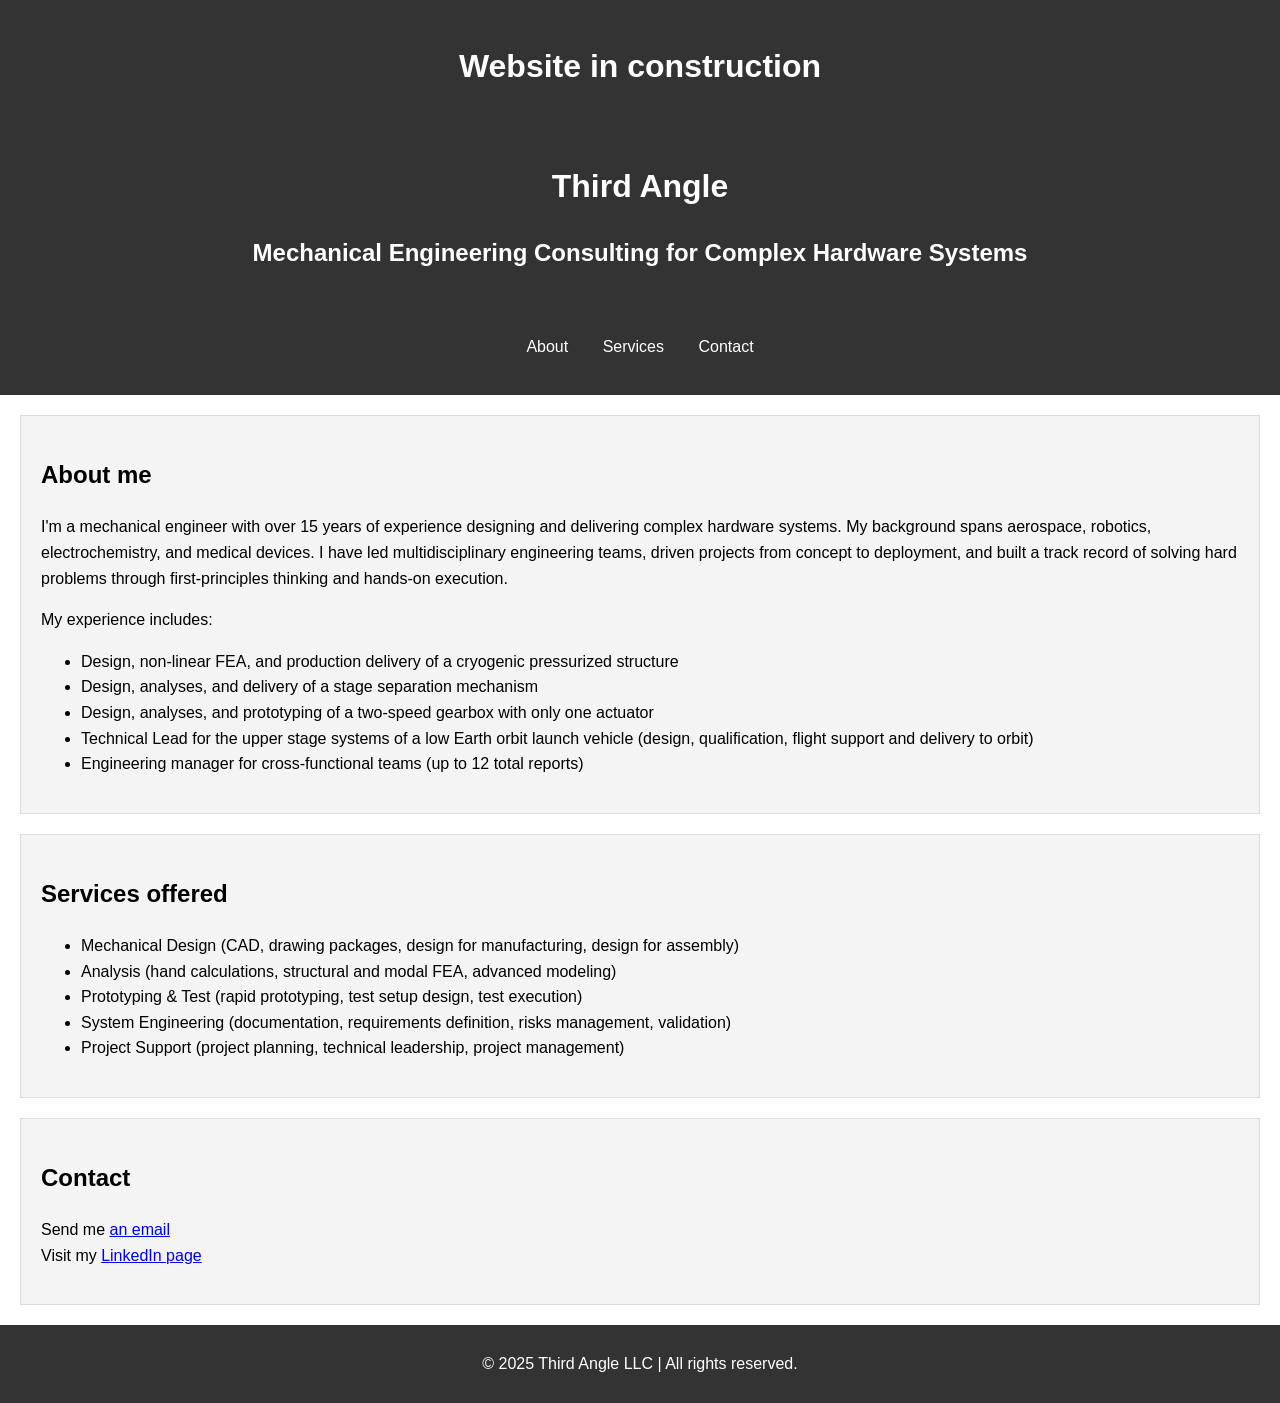
<file: index.html>
<!DOCTYPE html>
<html lang="en">
<head>
    <meta charset="UTF-8">
    <meta name="viewport" content="width=device-width, initial-scale=1.0">
    <title>Third Angle</title>
    <link rel="stylesheet" href="styles.css"> <!-- Link to the CSS file -->
</head>
<body>
    <header>
        <h1>Website in construction</h1><br>
        <h1>Third Angle</h1>
        <h2>Mechanical Engineering Consulting for Complex Hardware Systems</h2><br>
        <nav>
            <ul>
                <li><a href="#about">About</a></li>
                <li><a href="#services">Services</a></li>
                <li><a href="#contact">Contact</a></li>
            </ul>
        </nav>
    </header>
    <main>
        <section id="about">
            <h2>About me</h2>
            <p>I'm a mechanical engineer with over 15 years of experience designing and delivering complex hardware systems. My background spans aerospace, robotics, electrochemistry, and medical devices. I have led multidisciplinary engineering teams, driven projects from concept to deployment, and built a track record of solving hard problems through first-principles thinking and hands-on execution.</p>
            <p>My experience includes:<br>
                <ul>
                  <li>Design, non-linear FEA, and production delivery of a cryogenic pressurized structure</li>
                  <li>Design, analyses, and delivery of a stage separation mechanism</li>
                  <li>Design, analyses, and prototyping of a two-speed gearbox with only one actuator</li>
                  <li>Technical Lead for the upper stage systems of a low Earth orbit launch vehicle (design, qualification, flight support and delivery to orbit)</li>
                  <li>Engineering manager for cross-functional teams (up to 12 total reports)</li>
                </ul>        
            </p>
        </section>
        <section id="services">
            <h2>Services offered</h2>
            <p>
                <ul>
                  <li>Mechanical Design (CAD, drawing packages, design for manufacturing, design for assembly)</li>
                  <li>Analysis (hand calculations, structural and modal FEA, advanced modeling)</li>
                  <li>Prototyping & Test (rapid prototyping, test setup design, test execution)</li>
                  <li>System Engineering (documentation, requirements definition, risks management, validation)</li>
                  <li>Project Support (project planning, technical leadership, project management)</li>
                </ul> 
            </p>
        </section>
        <section id="contact">
            <h2>Contact</h2>
            <p>Send me <a href="mailto:julien@thirdangle.io">an email</a><br>
            Visit my <a href="https://www.linkedin.com/company/thirdanglellc">LinkedIn page</a>
            </p>
        </section>
    </main>
    <footer>
        <p>© 2025 Third Angle LLC | All rights reserved.</p>
    </footer>
</body>
</html>
</file>
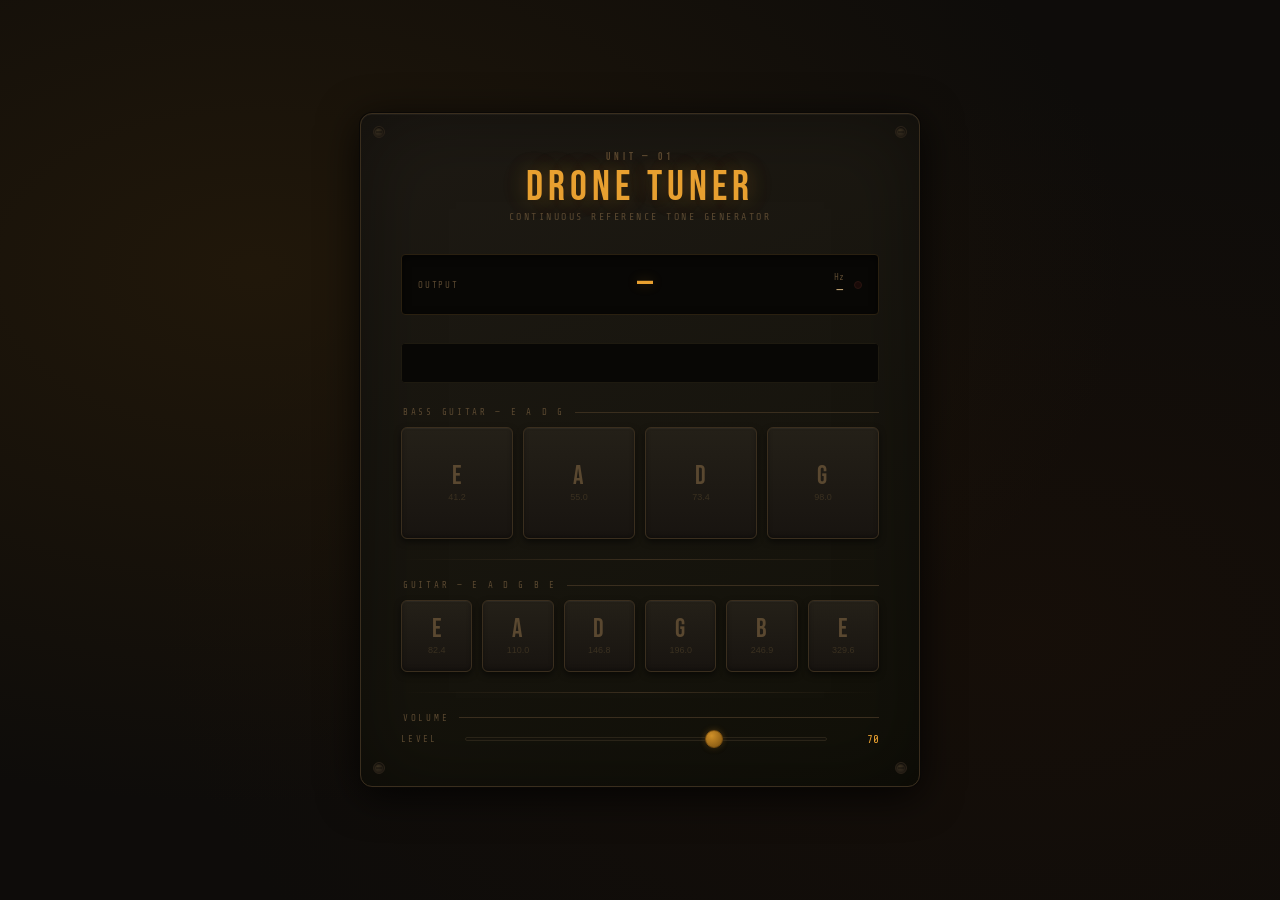
<file: Tuner.html>
<!DOCTYPE html>
<html lang="en">
<head>
<meta charset="UTF-8">
<meta name="viewport" content="width=device-width, initial-scale=1.0">
<title>Drone Tuner</title>
<link href="https://fonts.googleapis.com/css2?family=Bebas+Neue&family=Share+Tech+Mono&display=swap" rel="stylesheet">
<style>
  *, *::before, *::after { box-sizing: border-box; margin: 0; padding: 0; }

  :root {
    --bg: #0e0c0a;
    --panel: #1a1612;
    --border: #3a2e1e;
    --amber: #e8a030;
    --amber-dim: #7a4f10;
    --amber-glow: rgba(232, 160, 48, 0.25);
    --red: #e83828;
    --red-glow: rgba(232, 56, 40, 0.3);
    --green: #4ae830;
    --green-glow: rgba(74, 232, 48, 0.3);
    --text: #c8a878;
    --text-dim: #5a4830;
    --screw: #2a2218;
  }

  body {
    background: var(--bg);
    color: var(--text);
    font-family: 'Share Tech Mono', monospace;
    min-height: 100vh;
    display: flex;
    align-items: center;
    justify-content: center;
    padding: 24px;
    background-image:
      radial-gradient(ellipse at 20% 30%, rgba(60, 40, 10, 0.4) 0%, transparent 60%),
      radial-gradient(ellipse at 80% 70%, rgba(40, 20, 5, 0.3) 0%, transparent 60%);
  }

  .device {
    background: linear-gradient(160deg, #1e1a14 0%, #111008 100%);
    border: 1.5px solid var(--border);
    border-radius: 12px;
    padding: 36px 40px 40px;
    width: 100%;
    max-width: 560px;
    box-shadow:
      0 0 0 1px #0a0806,
      0 8px 40px rgba(0,0,0,0.8),
      inset 0 1px 0 rgba(255,255,255,0.04),
      inset 0 0 80px rgba(0,0,0,0.4);
    position: relative;
  }

  /* Corner screws */
  .screw {
    position: absolute;
    width: 12px; height: 12px;
    border-radius: 50%;
    background: radial-gradient(circle at 35% 35%, #3a3020, #1a1510);
    border: 1px solid #2a2218;
    box-shadow: inset 0 1px 2px rgba(0,0,0,0.8);
  }
  .screw::after {
    content: '';
    position: absolute;
    top: 50%; left: 20%; right: 20%;
    height: 1px;
    background: rgba(0,0,0,0.6);
    transform: translateY(-50%);
  }
  .screw.tl { top: 12px; left: 12px; }
  .screw.tr { top: 12px; right: 12px; }
  .screw.bl { bottom: 12px; left: 12px; }
  .screw.br { bottom: 12px; right: 12px; }

  /* Header */
  .header {
    text-align: center;
    margin-bottom: 32px;
  }

  .brand {
    font-family: 'Bebas Neue', sans-serif;
    font-size: 11px;
    letter-spacing: 0.35em;
    color: var(--text-dim);
    margin-bottom: 4px;
  }

  .title {
    font-family: 'Bebas Neue', sans-serif;
    font-size: 42px;
    letter-spacing: 0.12em;
    color: var(--amber);
    text-shadow: 0 0 20px var(--amber-glow), 0 0 40px rgba(232,160,48,0.1);
    line-height: 1;
  }

  .subtitle {
    font-size: 10px;
    letter-spacing: 0.25em;
    color: var(--text-dim);
    margin-top: 2px;
  }

  /* Display strip */
  .display {
    background: #080705;
    border: 1px solid #2a2010;
    border-radius: 4px;
    padding: 10px 16px;
    margin-bottom: 28px;
    display: flex;
    align-items: center;
    justify-content: space-between;
    box-shadow: inset 0 2px 8px rgba(0,0,0,0.6);
  }

  .display-label {
    font-size: 9px;
    letter-spacing: 0.2em;
    color: var(--text-dim);
  }

  .display-note {
    font-family: 'Bebas Neue', sans-serif;
    font-size: 32px;
    letter-spacing: 0.1em;
    color: var(--amber);
    text-shadow: 0 0 12px var(--amber-glow);
    transition: all 0.15s ease;
    min-width: 60px;
    text-align: center;
  }

  .display-note.active {
    color: var(--green);
    text-shadow: 0 0 16px var(--green-glow), 0 0 30px rgba(74,232,48,0.15);
  }

  .display-freq {
    font-size: 11px;
    color: var(--text-dim);
    text-align: right;
  }

  .display-freq span {
    display: block;
    color: var(--text);
    font-size: 14px;
  }

  /* LED indicator */
  .led {
    width: 8px; height: 8px;
    border-radius: 50%;
    background: #1a0a08;
    border: 1px solid #2a1510;
    box-shadow: none;
    transition: all 0.1s ease;
    flex-shrink: 0;
  }
  .led.on {
    background: var(--red);
    border-color: #ff6040;
    box-shadow: 0 0 6px var(--red-glow), 0 0 12px rgba(232,56,40,0.4);
  }

  /* Section label */
  .section-label {
    font-size: 9px;
    letter-spacing: 0.3em;
    color: var(--text-dim);
    margin-bottom: 10px;
    padding-left: 2px;
    display: flex;
    align-items: center;
    gap: 10px;
  }
  .section-label::after {
    content: '';
    flex: 1;
    height: 1px;
    background: var(--border);
  }

  /* Button rows */
  .button-row {
    display: grid;
    gap: 10px;
    margin-bottom: 12px;
  }
  .bass-row { grid-template-columns: repeat(4, 1fr); }
  .guitar-row { grid-template-columns: repeat(6, 1fr); }

  .drone-btn {
    position: relative;
    background: linear-gradient(180deg, #242018 0%, #181410 100%);
    border: 1.5px solid #3a2e1e;
    border-radius: 6px;
    padding: 0;
    cursor: pointer;
    transition: all 0.08s ease;
    overflow: hidden;
    box-shadow:
      0 3px 6px rgba(0,0,0,0.5),
      inset 0 1px 0 rgba(255,255,255,0.04),
      inset 0 -2px 4px rgba(0,0,0,0.3);
    aspect-ratio: 1;
    display: flex;
    flex-direction: column;
    align-items: center;
    justify-content: center;
    gap: 2px;
  }

  .drone-btn:hover {
    border-color: var(--amber-dim);
    background: linear-gradient(180deg, #2a2418 0%, #1c1810 100%);
  }

  .drone-btn:active {
    transform: translateY(1px);
    box-shadow: 0 1px 3px rgba(0,0,0,0.5), inset 0 2px 4px rgba(0,0,0,0.3);
  }

  .drone-btn.playing {
    border-color: var(--amber);
    background: linear-gradient(180deg, #2e2410 0%, #1e180a 100%);
    box-shadow:
      0 0 0 1px rgba(232,160,48,0.3),
      0 0 16px rgba(232,160,48,0.2),
      0 3px 6px rgba(0,0,0,0.5),
      inset 0 1px 0 rgba(232,160,48,0.1);
  }

  .btn-note {
    font-family: 'Bebas Neue', sans-serif;
    font-size: 26px;
    letter-spacing: 0.05em;
    color: var(--text-dim);
    transition: all 0.1s ease;
    line-height: 1;
  }

  .drone-btn:hover .btn-note { color: var(--text); }
  .drone-btn.playing .btn-note {
    color: var(--amber);
    text-shadow: 0 0 10px var(--amber-glow);
  }

  .btn-freq {
    font-size: 9px;
    color: #3a3020;
    transition: color 0.1s ease;
  }
  .drone-btn:hover .btn-freq { color: var(--text-dim); }
  .drone-btn.playing .btn-freq { color: var(--amber-dim); }

  /* Ripple */
  .ripple {
    position: absolute;
    border-radius: 50%;
    background: rgba(232,160,48,0.15);
    transform: scale(0);
    animation: ripple 0.4s ease-out forwards;
    pointer-events: none;
  }
  @keyframes ripple {
    to { transform: scale(3); opacity: 0; }
  }

  /* Waveform viz */
  .wave-container {
    margin-bottom: 24px;
    height: 40px;
    background: #080705;
    border: 1px solid #1e1a10;
    border-radius: 4px;
    overflow: hidden;
    position: relative;
  }
  canvas#waveCanvas {
    width: 100%;
    height: 100%;
    display: block;
  }

  /* Volume section */
  .volume-section {
    display: flex;
    align-items: center;
    gap: 16px;
    margin-top: 4px;
  }

  .vol-label {
    font-size: 9px;
    letter-spacing: 0.25em;
    color: var(--text-dim);
    flex-shrink: 0;
    width: 48px;
  }

  .vol-value {
    font-size: 11px;
    color: var(--amber);
    flex-shrink: 0;
    width: 36px;
    text-align: right;
  }

  input[type="range"] {
    -webkit-appearance: none;
    flex: 1;
    height: 4px;
    background: #1e1a10;
    border-radius: 2px;
    outline: none;
    border: 1px solid #2a2418;
    box-shadow: inset 0 1px 3px rgba(0,0,0,0.5);
  }

  input[type="range"]::-webkit-slider-thumb {
    -webkit-appearance: none;
    width: 18px; height: 18px;
    border-radius: 50%;
    background: radial-gradient(circle at 35% 30%, #d09028, #7a5010);
    border: 1px solid var(--amber-dim);
    box-shadow: 0 0 6px rgba(232,160,48,0.3), 0 2px 4px rgba(0,0,0,0.5);
    cursor: pointer;
    transition: box-shadow 0.1s ease;
  }

  input[type="range"]::-webkit-slider-thumb:hover {
    box-shadow: 0 0 10px rgba(232,160,48,0.5), 0 2px 4px rgba(0,0,0,0.5);
  }

  input[type="range"]::-moz-range-thumb {
    width: 18px; height: 18px;
    border-radius: 50%;
    background: radial-gradient(circle at 35% 30%, #d09028, #7a5010);
    border: 1px solid var(--amber-dim);
    cursor: pointer;
  }

  /* Divider */
  .divider {
    height: 1px;
    background: linear-gradient(90deg, transparent, var(--border), transparent);
    margin: 20px 0;
  }
</style>
</head>
<body>
<div class="device">
  <div class="screw tl"></div>
  <div class="screw tr"></div>
  <div class="screw bl"></div>
  <div class="screw br"></div>

  <div class="header">
    <div class="brand">UNIT — 01</div>
    <div class="title">DRONE TUNER</div>
    <div class="subtitle">CONTINUOUS REFERENCE TONE GENERATOR</div>
  </div>

  <div class="display">
    <div class="display-label">OUTPUT</div>
    <div class="display-note" id="displayNote">—</div>
    <div style="display:flex;align-items:center;gap:10px;">
      <div class="display-freq">
        <div style="font-size:9px;color:var(--text-dim)">Hz</div>
        <span id="displayFreq">—</span>
      </div>
      <div class="led" id="led"></div>
    </div>
  </div>

  <div class="wave-container">
    <canvas id="waveCanvas"></canvas>
  </div>

  <div class="section-label">BASS GUITAR — E A D G</div>
  <div class="button-row bass-row" id="bassRow"></div>

  <div class="divider"></div>

  <div class="section-label">GUITAR — E A D G B E</div>
  <div class="button-row guitar-row" id="guitarRow"></div>

  <div class="divider"></div>

  <div class="section-label">VOLUME</div>
  <div class="volume-section">
    <div class="vol-label">LEVEL</div>
    <input type="range" id="volumeSlider" min="0" max="100" value="70">
    <div class="vol-value" id="volDisplay">70</div>
  </div>
</div>

<script>
const BASS_NOTES = [
  { name: 'E', octave: '1', freq: 41.20 },
  { name: 'A', octave: '1', freq: 55.00 },
  { name: 'D', octave: '2', freq: 73.42 },
  { name: 'G', octave: '2', freq: 98.00 },
];
const GUITAR_NOTES = [
  { name: 'E', octave: '2', freq: 82.41 },
  { name: 'A', octave: '2', freq: 110.00 },
  { name: 'D', octave: '3', freq: 146.83 },
  { name: 'G', octave: '3', freq: 196.00 },
  { name: 'B', octave: '3', freq: 246.94 },
  { name: 'E', octave: '4', freq: 329.63 },
];

// ── audio state ──────────────────────────────────────────────
let AC = null;          // AudioContext (created once on first click)
let masterGain = null;  // master volume node
let analyser = null;
let osc1 = null, osc2 = null;  // current oscillators
let activeBtn = null;
let animFrame = null;

// ── UI refs ──────────────────────────────────────────────────
const elNote   = document.getElementById('displayNote');
const elFreq   = document.getElementById('displayFreq');
const elLed    = document.getElementById('led');
const slider   = document.getElementById('volumeSlider');
const elVol    = document.getElementById('volDisplay');
const canvas   = document.getElementById('waveCanvas');
const ctx2d    = canvas.getContext('2d');

// ── helpers ──────────────────────────────────────────────────
function volLevel() { return slider.value / 100 * 0.6; }

function stopOscs() {
  if (osc1) { try { osc1.stop(); } catch(e){} osc1 = null; }
  if (osc2) { try { osc2.stop(); } catch(e){} osc2 = null; }
}

function setUI(btn, freq) {
  // clear all
  document.querySelectorAll('.drone-btn').forEach(b => {
    b.classList.remove('playing');
    b.dataset.active = '';
  });
  if (animFrame) { cancelAnimationFrame(animFrame); animFrame = null; }

  if (!btn) {
    elNote.textContent = '—'; elNote.classList.remove('active');
    elFreq.textContent = '—'; elLed.classList.remove('on');
    clearWave(); return;
  }
  btn.classList.add('playing');
  btn.dataset.active = 'yes';
  elNote.textContent = btn.dataset.note + btn.dataset.oct;
  elNote.classList.add('active');
  elFreq.textContent = freq.toFixed(2);
  elLed.classList.add('on');
  drawWave();
}

// ── main click handler ────────────────────────────────────────
async function handleClick(freq, btn) {
  const stopping = btn.dataset.active === 'yes';

  // stop current tone always
  stopOscs();
  activeBtn = null;

  if (stopping) { setUI(null); return; }

  // ── create AudioContext on first gesture ──
  if (!AC) {
    AC = new (window.AudioContext || window.webkitAudioContext)();
    masterGain = AC.createGain();
    analyser   = AC.createAnalyser();
    analyser.fftSize = 512;
    masterGain.connect(analyser);
    analyser.connect(AC.destination);
    masterGain.gain.value = volLevel();
  }

  // ── MUST await resume — this is the #1 mobile/Chrome issue ──
  if (AC.state === 'suspended') await AC.resume();
  if (AC.state !== 'running') { console.warn('AC not running:', AC.state); return; }

  // ── build oscillators ──
  osc1 = AC.createOscillator();
  osc2 = AC.createOscillator();
  const mix = AC.createGain();
  mix.gain.value = 0.3;

  osc1.type = 'sawtooth';  osc1.frequency.value = freq;
  osc2.type = 'sawtooth';  osc2.frequency.value = freq * 1.003;

  osc1.connect(masterGain);
  osc2.connect(mix);
  mix.connect(masterGain);

  masterGain.gain.value = volLevel();   // set volume directly — no scheduling

  osc1.start();
  osc2.start();

  activeBtn = btn;
  setUI(btn, freq);
}

// ── waveform ──────────────────────────────────────────────────
function clearWave() {
  canvas.width  = canvas.offsetWidth  || 480;
  canvas.height = canvas.offsetHeight || 40;
  ctx2d.fillStyle = '#080705';
  ctx2d.fillRect(0, 0, canvas.width, canvas.height);
}

function drawWave() {
  canvas.width  = canvas.offsetWidth  || 480;
  canvas.height = canvas.offsetHeight || 40;
  const buf = new Uint8Array(analyser.frequencyBinCount);
  const W = canvas.width, H = canvas.height;

  function loop() {
    animFrame = requestAnimationFrame(loop);
    analyser.getByteTimeDomainData(buf);
    ctx2d.fillStyle = '#080705';
    ctx2d.fillRect(0, 0, W, H);
    ctx2d.beginPath();
    ctx2d.strokeStyle = 'rgba(232,160,48,0.8)';
    ctx2d.lineWidth = 1.5;
    ctx2d.shadowColor = 'rgba(232,160,48,0.4)';
    ctx2d.shadowBlur = 6;
    const step = W / buf.length;
    for (let i = 0; i < buf.length; i++) {
      const y = (buf[i] / 128) * H / 2;
      i === 0 ? ctx2d.moveTo(0, y) : ctx2d.lineTo(i * step, y);
    }
    ctx2d.stroke();
  }
  loop();
}

// ── build buttons ─────────────────────────────────────────────
function makeBtn(note, container) {
  const btn = document.createElement('button');
  btn.className = 'drone-btn';
  btn.dataset.note = note.name;
  btn.dataset.oct  = note.octave;
  btn.innerHTML = `<div class="btn-note">${note.name}</div><div class="btn-freq">${note.freq.toFixed(1)}</div>`;
  btn.addEventListener('click', (e) => {
    // ripple
    const r = document.createElement('span');
    r.className = 'ripple';
    const rect = btn.getBoundingClientRect();
    const sz = Math.max(rect.width, rect.height);
    r.style.cssText = `width:${sz}px;height:${sz}px;left:${e.clientX-rect.left-sz/2}px;top:${e.clientY-rect.top-sz/2}px`;
    btn.appendChild(r);
    setTimeout(() => r.remove(), 500);
    handleClick(note.freq, btn);
  });
  container.appendChild(btn);
}

BASS_NOTES.forEach(n => makeBtn(n, document.getElementById('bassRow')));
GUITAR_NOTES.forEach(n => makeBtn(n, document.getElementById('guitarRow')));

// ── volume slider ─────────────────────────────────────────────
slider.addEventListener('input', () => {
  elVol.textContent = slider.value;
  if (masterGain) masterGain.gain.value = volLevel();
});

// ── init canvas ───────────────────────────────────────────────
clearWave();
</script>
</body>
</html>
</file>
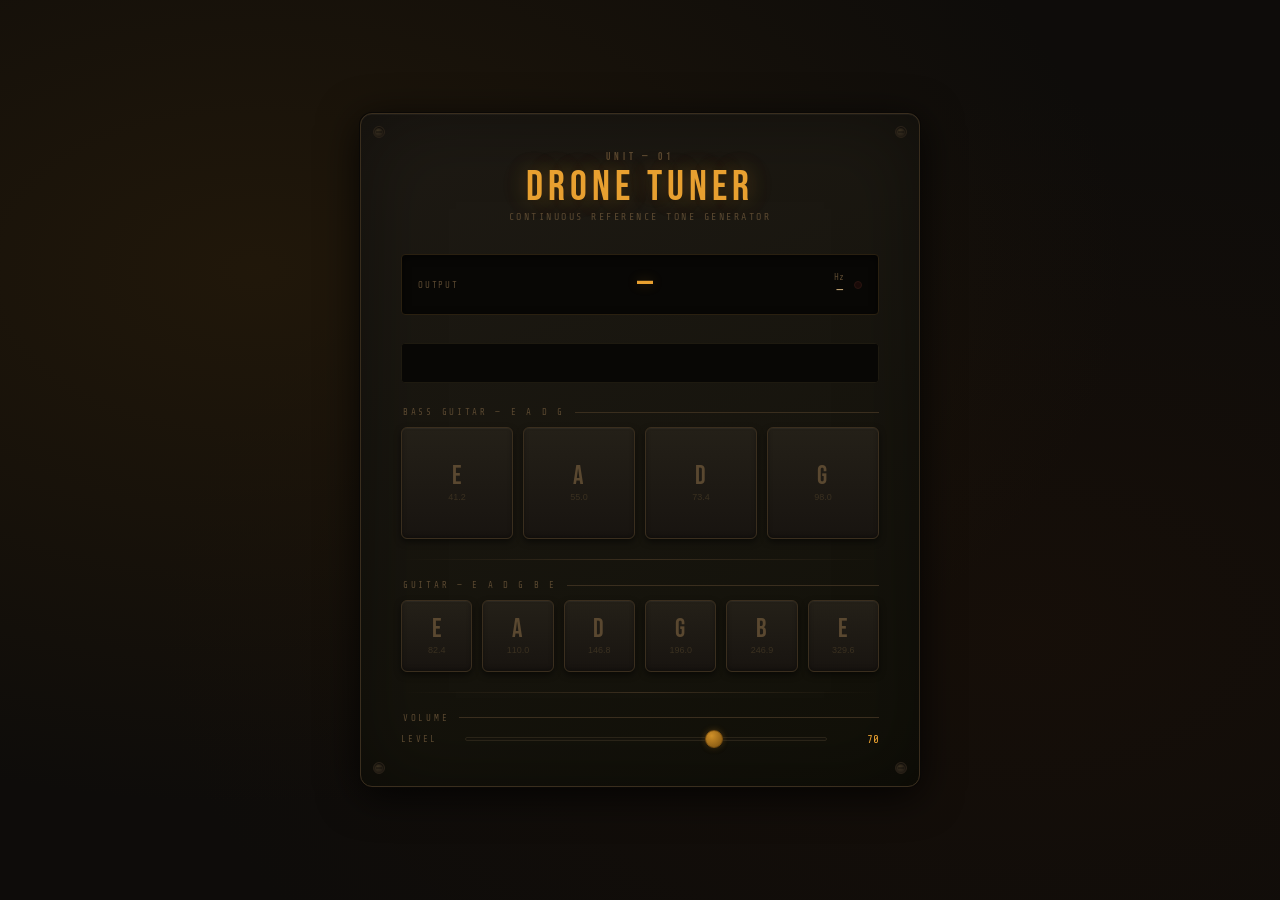
<file: tunerIOS.html>
<!DOCTYPE html>
<html lang="en">
<head>
<meta charset="UTF-8">
<meta name="viewport" content="width=device-width, initial-scale=1.0">
<title>Drone Tuner</title>
<link href="https://fonts.googleapis.com/css2?family=Bebas+Neue&family=Share+Tech+Mono&display=swap" rel="stylesheet">
<style>
  *, *::before, *::after { box-sizing: border-box; margin: 0; padding: 0; }

  :root {
    --bg: #0e0c0a;
    --panel: #1a1612;
    --border: #3a2e1e;
    --amber: #e8a030;
    --amber-dim: #7a4f10;
    --amber-glow: rgba(232, 160, 48, 0.25);
    --red: #e83828;
    --red-glow: rgba(232, 56, 40, 0.3);
    --green: #4ae830;
    --green-glow: rgba(74, 232, 48, 0.3);
    --text: #c8a878;
    --text-dim: #5a4830;
    --screw: #2a2218;
  }

  body {
    background: var(--bg);
    color: var(--text);
    font-family: 'Share Tech Mono', monospace;
    min-height: 100vh;
    display: flex;
    align-items: center;
    justify-content: center;
    padding: 24px;
    background-image:
      radial-gradient(ellipse at 20% 30%, rgba(60, 40, 10, 0.4) 0%, transparent 60%),
      radial-gradient(ellipse at 80% 70%, rgba(40, 20, 5, 0.3) 0%, transparent 60%);
  }

  .device {
    background: linear-gradient(160deg, #1e1a14 0%, #111008 100%);
    border: 1.5px solid var(--border);
    border-radius: 12px;
    padding: 36px 40px 40px;
    width: 100%;
    max-width: 560px;
    box-shadow:
      0 0 0 1px #0a0806,
      0 8px 40px rgba(0,0,0,0.8),
      inset 0 1px 0 rgba(255,255,255,0.04),
      inset 0 0 80px rgba(0,0,0,0.4);
    position: relative;
  }

  /* Corner screws */
  .screw {
    position: absolute;
    width: 12px; height: 12px;
    border-radius: 50%;
    background: radial-gradient(circle at 35% 35%, #3a3020, #1a1510);
    border: 1px solid #2a2218;
    box-shadow: inset 0 1px 2px rgba(0,0,0,0.8);
  }
  .screw::after {
    content: '';
    position: absolute;
    top: 50%; left: 20%; right: 20%;
    height: 1px;
    background: rgba(0,0,0,0.6);
    transform: translateY(-50%);
  }
  .screw.tl { top: 12px; left: 12px; }
  .screw.tr { top: 12px; right: 12px; }
  .screw.bl { bottom: 12px; left: 12px; }
  .screw.br { bottom: 12px; right: 12px; }

  /* Header */
  .header {
    text-align: center;
    margin-bottom: 32px;
  }

  .brand {
    font-family: 'Bebas Neue', sans-serif;
    font-size: 11px;
    letter-spacing: 0.35em;
    color: var(--text-dim);
    margin-bottom: 4px;
  }

  .title {
    font-family: 'Bebas Neue', sans-serif;
    font-size: 42px;
    letter-spacing: 0.12em;
    color: var(--amber);
    text-shadow: 0 0 20px var(--amber-glow), 0 0 40px rgba(232,160,48,0.1);
    line-height: 1;
  }

  .subtitle {
    font-size: 10px;
    letter-spacing: 0.25em;
    color: var(--text-dim);
    margin-top: 2px;
  }

  /* Display strip */
  .display {
    background: #080705;
    border: 1px solid #2a2010;
    border-radius: 4px;
    padding: 10px 16px;
    margin-bottom: 28px;
    display: flex;
    align-items: center;
    justify-content: space-between;
    box-shadow: inset 0 2px 8px rgba(0,0,0,0.6);
  }

  .display-label {
    font-size: 9px;
    letter-spacing: 0.2em;
    color: var(--text-dim);
  }

  .display-note {
    font-family: 'Bebas Neue', sans-serif;
    font-size: 32px;
    letter-spacing: 0.1em;
    color: var(--amber);
    text-shadow: 0 0 12px var(--amber-glow);
    transition: all 0.15s ease;
    min-width: 60px;
    text-align: center;
  }

  .display-note.active {
    color: var(--green);
    text-shadow: 0 0 16px var(--green-glow), 0 0 30px rgba(74,232,48,0.15);
  }

  .display-freq {
    font-size: 11px;
    color: var(--text-dim);
    text-align: right;
  }

  .display-freq span {
    display: block;
    color: var(--text);
    font-size: 14px;
  }

  /* LED indicator */
  .led {
    width: 8px; height: 8px;
    border-radius: 50%;
    background: #1a0a08;
    border: 1px solid #2a1510;
    box-shadow: none;
    transition: all 0.1s ease;
    flex-shrink: 0;
  }
  .led.on {
    background: var(--red);
    border-color: #ff6040;
    box-shadow: 0 0 6px var(--red-glow), 0 0 12px rgba(232,56,40,0.4);
  }

  /* Section label */
  .section-label {
    font-size: 9px;
    letter-spacing: 0.3em;
    color: var(--text-dim);
    margin-bottom: 10px;
    padding-left: 2px;
    display: flex;
    align-items: center;
    gap: 10px;
  }
  .section-label::after {
    content: '';
    flex: 1;
    height: 1px;
    background: var(--border);
  }

  /* Button rows */
  .button-row {
    display: grid;
    gap: 10px;
    margin-bottom: 12px;
  }
  .bass-row { grid-template-columns: repeat(4, 1fr); }
  .guitar-row { grid-template-columns: repeat(6, 1fr); }

  .drone-btn {
    position: relative;
    background: linear-gradient(180deg, #242018 0%, #181410 100%);
    border: 1.5px solid #3a2e1e;
    border-radius: 6px;
    padding: 0;
    cursor: pointer;
    transition: all 0.08s ease;
    overflow: hidden;
    box-shadow:
      0 3px 6px rgba(0,0,0,0.5),
      inset 0 1px 0 rgba(255,255,255,0.04),
      inset 0 -2px 4px rgba(0,0,0,0.3);
    aspect-ratio: 1;
    display: flex;
    flex-direction: column;
    align-items: center;
    justify-content: center;
    gap: 2px;
  }

  .drone-btn:hover {
    border-color: var(--amber-dim);
    background: linear-gradient(180deg, #2a2418 0%, #1c1810 100%);
  }

  .drone-btn:active {
    transform: translateY(1px);
    box-shadow: 0 1px 3px rgba(0,0,0,0.5), inset 0 2px 4px rgba(0,0,0,0.3);
  }

  .drone-btn.playing {
    border-color: var(--amber);
    background: linear-gradient(180deg, #2e2410 0%, #1e180a 100%);
    box-shadow:
      0 0 0 1px rgba(232,160,48,0.3),
      0 0 16px rgba(232,160,48,0.2),
      0 3px 6px rgba(0,0,0,0.5),
      inset 0 1px 0 rgba(232,160,48,0.1);
  }

  .btn-note {
    font-family: 'Bebas Neue', sans-serif;
    font-size: 26px;
    letter-spacing: 0.05em;
    color: var(--text-dim);
    transition: all 0.1s ease;
    line-height: 1;
  }

  .drone-btn:hover .btn-note { color: var(--text); }
  .drone-btn.playing .btn-note {
    color: var(--amber);
    text-shadow: 0 0 10px var(--amber-glow);
  }

  .btn-freq {
    font-size: 9px;
    color: #3a3020;
    transition: color 0.1s ease;
  }
  .drone-btn:hover .btn-freq { color: var(--text-dim); }
  .drone-btn.playing .btn-freq { color: var(--amber-dim); }

  /* Ripple */
  .ripple {
    position: absolute;
    border-radius: 50%;
    background: rgba(232,160,48,0.15);
    transform: scale(0);
    animation: ripple 0.4s ease-out forwards;
    pointer-events: none;
  }
  @keyframes ripple {
    to { transform: scale(3); opacity: 0; }
  }

  /* Waveform viz */
  .wave-container {
    margin-bottom: 24px;
    height: 40px;
    background: #080705;
    border: 1px solid #1e1a10;
    border-radius: 4px;
    overflow: hidden;
    position: relative;
  }
  canvas#waveCanvas {
    width: 100%;
    height: 100%;
    display: block;
  }

  /* Volume section */
  .volume-section {
    display: flex;
    align-items: center;
    gap: 16px;
    margin-top: 4px;
  }

  .vol-label {
    font-size: 9px;
    letter-spacing: 0.25em;
    color: var(--text-dim);
    flex-shrink: 0;
    width: 48px;
  }

  .vol-value {
    font-size: 11px;
    color: var(--amber);
    flex-shrink: 0;
    width: 36px;
    text-align: right;
  }

  input[type="range"] {
    -webkit-appearance: none;
    flex: 1;
    height: 4px;
    background: #1e1a10;
    border-radius: 2px;
    outline: none;
    border: 1px solid #2a2418;
    box-shadow: inset 0 1px 3px rgba(0,0,0,0.5);
  }

  input[type="range"]::-webkit-slider-thumb {
    -webkit-appearance: none;
    width: 18px; height: 18px;
    border-radius: 50%;
    background: radial-gradient(circle at 35% 30%, #d09028, #7a5010);
    border: 1px solid var(--amber-dim);
    box-shadow: 0 0 6px rgba(232,160,48,0.3), 0 2px 4px rgba(0,0,0,0.5);
    cursor: pointer;
    transition: box-shadow 0.1s ease;
  }

  input[type="range"]::-webkit-slider-thumb:hover {
    box-shadow: 0 0 10px rgba(232,160,48,0.5), 0 2px 4px rgba(0,0,0,0.5);
  }

  input[type="range"]::-moz-range-thumb {
    width: 18px; height: 18px;
    border-radius: 50%;
    background: radial-gradient(circle at 35% 30%, #d09028, #7a5010);
    border: 1px solid var(--amber-dim);
    cursor: pointer;
  }

  /* Divider */
  .divider {
    height: 1px;
    background: linear-gradient(90deg, transparent, var(--border), transparent);
    margin: 20px 0;
  }
</style>
</head>
<body>
<div class="device">
  <div class="screw tl"></div>
  <div class="screw tr"></div>
  <div class="screw bl"></div>
  <div class="screw br"></div>

  <div class="header">
    <div class="brand">UNIT — 01</div>
    <div class="title">DRONE TUNER</div>
    <div class="subtitle">CONTINUOUS REFERENCE TONE GENERATOR</div>
  </div>

  <div class="display">
    <div class="display-label">OUTPUT</div>
    <div class="display-note" id="displayNote">—</div>
    <div style="display:flex;align-items:center;gap:10px;">
      <div class="display-freq">
        <div style="font-size:9px;color:var(--text-dim)">Hz</div>
        <span id="displayFreq">—</span>
      </div>
      <div class="led" id="led"></div>
    </div>
  </div>

  <div class="wave-container">
    <canvas id="waveCanvas"></canvas>
  </div>

  <div class="section-label">BASS GUITAR — E A D G</div>
  <div class="button-row bass-row" id="bassRow"></div>

  <div class="divider"></div>

  <div class="section-label">GUITAR — E A D G B E</div>
  <div class="button-row guitar-row" id="guitarRow"></div>

  <div class="divider"></div>

  <div class="section-label">VOLUME</div>
  <div class="volume-section">
    <div class="vol-label">LEVEL</div>
    <input type="range" id="volumeSlider" min="0" max="100" value="70">
    <div class="vol-value" id="volDisplay">70</div>
  </div>
</div>

<script>
const BASS_NOTES = [
  { name: 'E', octave: '1', freq: 41.20 },
  { name: 'A', octave: '1', freq: 55.00 },
  { name: 'D', octave: '2', freq: 73.42 },
  { name: 'G', octave: '2', freq: 98.00 },
];
const GUITAR_NOTES = [
  { name: 'E', octave: '2', freq: 82.41 },
  { name: 'A', octave: '2', freq: 110.00 },
  { name: 'D', octave: '3', freq: 146.83 },
  { name: 'G', octave: '3', freq: 196.00 },
  { name: 'B', octave: '3', freq: 246.94 },
  { name: 'E', octave: '4', freq: 329.63 },
];

function makeWavURL(freq) {
  const SR = 44100;
  // 20 seconds, rounded to exact whole cycles so loop point is seamless
  const samplesPerCycle = SR / freq;
  const numCycles = Math.round(20 * freq); // ~20s worth of cycles
  const numSamples = Math.round(samplesPerCycle) * numCycles;
  const amp = 0.35;

  const buf = new ArrayBuffer(44 + numSamples * 2);
  const d = new DataView(buf);
  function str(off, s) { for (let i=0;i<s.length;i++) d.setUint8(off+i, s.charCodeAt(i)); }
  str(0,'RIFF'); d.setUint32(4, 36+numSamples*2, true);
  str(8,'WAVE'); str(12,'fmt ');
  d.setUint32(16,16,true); d.setUint16(20,1,true); d.setUint16(22,1,true);
  d.setUint32(24,SR,true); d.setUint32(28,SR*2,true);
  d.setUint16(32,2,true); d.setUint16(34,16,true);
  str(36,'data'); d.setUint32(40,numSamples*2,true);

  for (let i = 0; i < numSamples; i++) {
    const phase = (i * freq / SR) % 1.0;
    const sample = (phase * 2 - 1) * amp;
    d.setInt16(44 + i*2, Math.round(sample * 32767), true);
  }

  return URL.createObjectURL(new Blob([buf], {type:'audio/wav'}));
}

const ALL_NOTES = [...BASS_NOTES, ...GUITAR_NOTES];
ALL_NOTES.forEach(n => { n.url = makeWavURL(n.freq); });

let currentAudio = null;
let activeBtn    = null;
let animFrame    = null;
let wavePhase    = 0;

const elNote = document.getElementById('displayNote');
const elFreq = document.getElementById('displayFreq');
const elLed  = document.getElementById('led');
const slider = document.getElementById('volumeSlider');
const elVol  = document.getElementById('volDisplay');
const canvas = document.getElementById('waveCanvas');
const ctx2d  = canvas.getContext('2d');

function volLevel() { return slider.value / 100; }

function stopAudio() {
  if (currentAudio) { currentAudio.pause(); currentAudio.currentTime = 0; currentAudio = null; }
  if (animFrame)    { cancelAnimationFrame(animFrame); animFrame = null; }
}

function setUI(btn, note) {
  document.querySelectorAll('.drone-btn').forEach(b => { b.classList.remove('playing'); b.dataset.active = ''; });
  if (!btn) {
    elNote.textContent = '—'; elNote.classList.remove('active');
    elFreq.textContent = '—'; elLed.classList.remove('on');
    clearWave(); return;
  }
  btn.classList.add('playing'); btn.dataset.active = 'yes';
  elNote.textContent = note.name + note.octave;
  elNote.classList.add('active');
  elFreq.textContent = note.freq.toFixed(2);
  elLed.classList.add('on');
  animateWave(note.freq);
}

function handleClick(note, btn) {
  const stopping = btn.dataset.active === 'yes';
  stopAudio();
  activeBtn = null;
  if (stopping) { setUI(null, null); return; }

  const audio = new Audio(note.url);
  audio.loop   = true;
  audio.volume = volLevel();
  audio.play().catch(e => console.warn('play failed:', e));

  currentAudio = audio;
  activeBtn    = btn;
  setUI(btn, note);
}

function clearWave() {
  canvas.width  = canvas.offsetWidth  || 480;
  canvas.height = canvas.offsetHeight || 40;
  ctx2d.fillStyle = '#080705';
  ctx2d.fillRect(0, 0, canvas.width, canvas.height);
}

function animateWave(freq) {
  canvas.width  = canvas.offsetWidth  || 480;
  canvas.height = canvas.offsetHeight || 40;
  const W = canvas.width, H = canvas.height;
  const speed = freq / 200;
  function loop() {
    animFrame = requestAnimationFrame(loop);
    wavePhase += speed;
    ctx2d.fillStyle = '#080705';
    ctx2d.fillRect(0, 0, W, H);
    ctx2d.beginPath();
    ctx2d.strokeStyle = 'rgba(232,160,48,0.8)';
    ctx2d.lineWidth = 1.5;
    ctx2d.shadowColor = 'rgba(232,160,48,0.4)';
    ctx2d.shadowBlur = 6;
    for (let x = 0; x < W; x++) {
      const t = x / W * Math.PI * 6 + wavePhase;
      const y = H/2 + Math.sin(t) * (H/2 - 4);
      x === 0 ? ctx2d.moveTo(x, y) : ctx2d.lineTo(x, y);
    }
    ctx2d.stroke();
  }
  loop();
}

function makeBtn(note, container) {
  const btn = document.createElement('button');
  btn.className    = 'drone-btn';
  btn.dataset.note = note.name;
  btn.dataset.oct  = note.octave;
  btn.innerHTML    = `<div class="btn-note">${note.name}</div><div class="btn-freq">${note.freq.toFixed(1)}</div>`;
  btn.addEventListener('click', e => {
    const r = document.createElement('span');
    r.className = 'ripple';
    const rect = btn.getBoundingClientRect();
    const sz = Math.max(rect.width, rect.height);
    r.style.cssText = `width:${sz}px;height:${sz}px;left:${e.clientX-rect.left-sz/2}px;top:${e.clientY-rect.top-sz/2}px`;
    btn.appendChild(r);
    setTimeout(() => r.remove(), 500);
    handleClick(note, btn);
  });
  container.appendChild(btn);
}

BASS_NOTES.forEach(n   => makeBtn(n, document.getElementById('bassRow')));
GUITAR_NOTES.forEach(n => makeBtn(n, document.getElementById('guitarRow')));

slider.addEventListener('input', () => {
  elVol.textContent = slider.value;
  if (currentAudio) currentAudio.volume = volLevel();
});

clearWave();
</script>
</body>
</html>
</file>
<file: styles.css>
body {
    font-family: Arial, sans-serif;
    line-height: 1.6;
    margin: 0;
    padding: 0;
}

header {
    background: #333;
    color: #FFF;
    padding: 20px 0;
    text-align: center;
}

header nav ul {
    list-style: none;
    padding: 0;
}

header nav ul li {
    display: inline;
    margin: 0 15px;
}

header nav ul li a {
    color: #fff;
    text-decoration: none;
}

section {
    padding: 20px;
    margin: 20px;
    background: #f4f4f4;
    border: 1px solid #ddd;
}

footer {
    text-align: center;
    padding: 10px;
    background: #333;
    color: #FFF;
    
    
}
</file>
